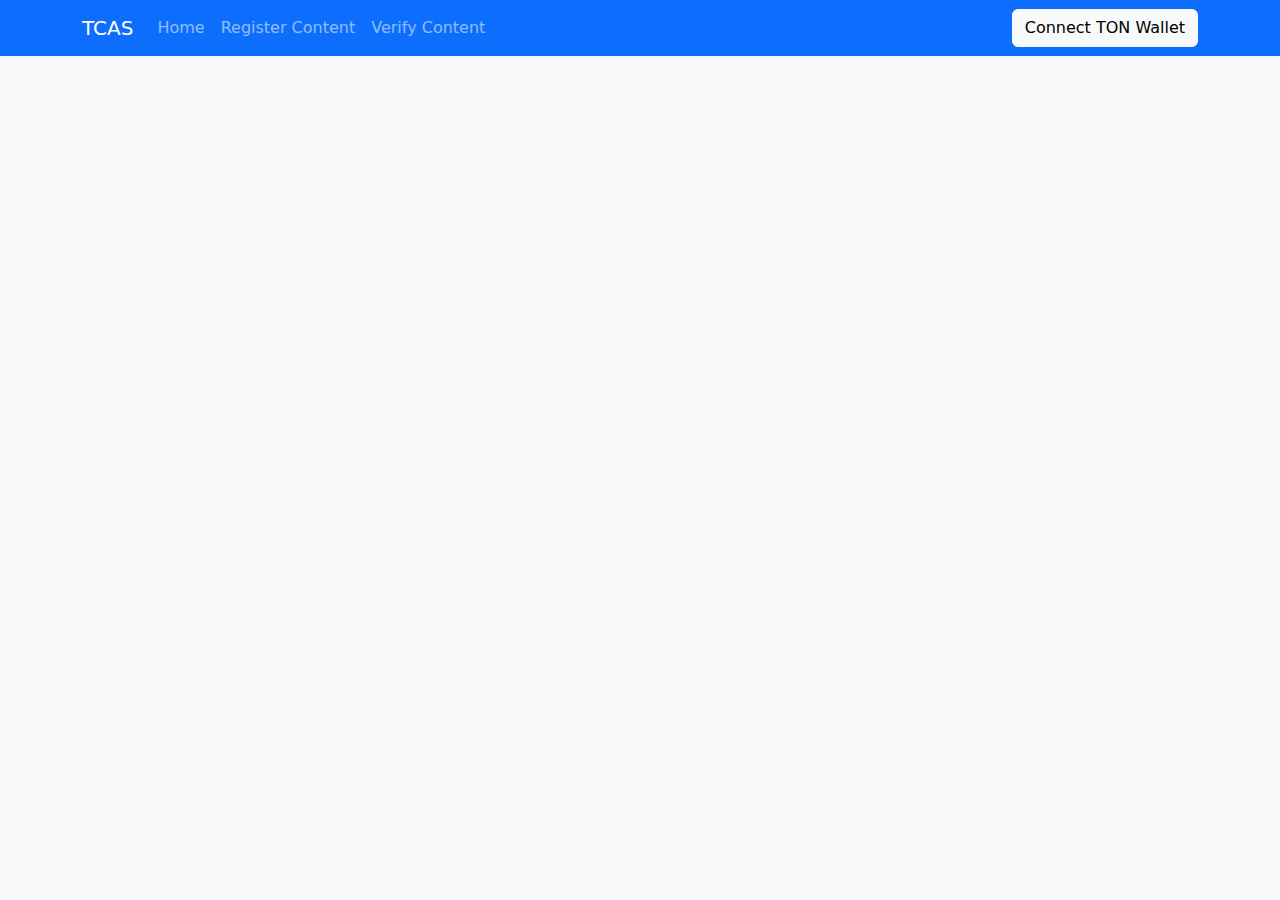
<file: dashboard.html>
<!DOCTYPE html>
<html lang="en">
<head>
    <meta charset="UTF-8">
    <meta name="viewport" content="width=device-width, initial-scale=1.0">
    <title>Creator Dashboard - TON Creator Authentication System</title>
    <link href="https://cdn.jsdelivr.net/npm/bootstrap@5.3.0/dist/css/bootstrap.min.css" rel="stylesheet">
    <link href="css/styles.css" rel="stylesheet">
</head>
<body>
    <nav class="navbar navbar-expand-lg navbar-dark bg-primary">
        <div class="container">
            <a class="navbar-brand" href="#">TCAS</a>
            <button class="navbar-toggler" type="button" data-bs-toggle="collapse" data-bs-target="#navbarNav">
                <span class="navbar-toggler-icon"></span>
            </button>
            <div class="collapse navbar-collapse" id="navbarNav">
                <ul class="navbar-nav me-auto">
                    <li class="nav-item"><a class="nav-link" href="index.html">Home</a></li>
                    <li class="nav-item"><a class="nav-link" href="register.html">Register Content</a></li>
                    <li class="nav-item"><a class="nav-link" href="verify.html">Verify Content</a></li>
                </ul>
                <div id="wallet-container">
                    <button id="connect-wallet" class="btn btn-light">Connect TON Wallet</button>
                    <div id="wallet-info" class="d-none">
                        <span id="wallet-address"></span>
                    </div>
                </div>
            </div>
        </div>
    </nav>

    <div class="container my-5">
        <div class="wallet-warning alert alert-warning d-none">
            Please connect your TON wallet to view your dashboard.
        </div>
        
        <div id="dashboard-content" class="d-none">
            <div class="d-flex justify-content-between align-items-center mb-4">
                <h2>Creator Dashboard</h2>
                <a href="register.html" class="btn btn-primary">Register New Content</a>
            </div>
            
            <div class="row">
                <div class="col-md-4">
                    <div class="card mb-4">
                        <div class="card-body">
                            <h5 class="card-title">Stats Overview</h5>
                            <div class="d-flex justify-content-between mb-2">
                                <span>Registered Content</span>
                                <span id="registered-count">0</span>
                            </div>
                            <div class="d-flex justify-content-between mb-2">
                                <span>Verification Requests</span>
                                <span id="verification-count">0</span>
                            </div>
                            <div class="d-flex justify-content-between">
                                <span>Usage Instances</span>
                                <span id="usage-count">0</span>
                            </div>
                        </div>
                    </div>
                    
                    <div class="card">
                        <div class="card-body">
                            <h5 class="card-title">Quick Actions</h5>
                            <div class="list-group">
                                <a href="register.html" class="list-group-item list-group-item-action">Register New Content</a>
                                <a href="#" class="list-group-item list-group-item-action" data-bs-toggle="modal" data-bs-target="#bulkVerificationModal">Generate Bulk Verification</a>
                                <a href="#" class="list-group-item list-group-item-action" id="export-data">Export Registration Data</a>
                            </div>
                        </div>
                    </div>
                </div>
                
                <div class="col-md-8">
                    <div class="card">
                        <div class="card-header">
                            <div class="d-flex justify-content-between align-items-center">
                                <h5 class="mb-0">Your Registered Content</h5>
                                <div class="input-group" style="width: 250px;">
                                    <input type="text" class="form-control form-control-sm" placeholder="Search content..." id="content-search">
                                </div>
                            </div>
                        </div>
                        <div class="card-body">
                            <div class="table-responsive">
                                <table class="table">
                                    <thead>
                                        <tr>
                                            <th>Title</th>
                                            <th>Date Registered</th>
                                            <th>Rights Level</th>
                                            <th>Actions</th>
                                        </tr>
                                    </thead>
                                    <tbody id="content-table-body">
                                        <!-- Content items will be inserted here -->
                                    </tbody>
                                </table>
                            </div>
                            <div id="no-content-message" class="text-center py-3 d-none">
                                <p>You haven't registered any content yet.</p>
                                <a href="register.html" class="btn btn-primary">Register Your First Content</a>
                            </div>
                        </div>
                    </div>
                </div>
            </div>
        </div>
    </div>
    
    <!-- Content Details Modal -->
    <div class="modal fade" id="contentDetailsModal" tabindex="-1">
        <div class="modal-dialog modal-lg">
            <div class="modal-content">
                <div class="modal-header">
                    <h5 class="modal-title" id="modal-content-title">Content Details</h5>
                    <button type="button" class="btn-close" data-bs-dismiss="modal" aria-label="Close"></button>
                </div>
                <div class="modal-body">
                    <div class="row">
                        <div class="col-md-6">
                            <h6>Registration Details</h6>
                            <dl class="row">
                                <dt class="col-sm-4">Date Registered</dt>
                                <dd class="col-sm-8" id="modal-register-date"></dd>
                                
                                <dt class="col-sm-4">Content Hash</dt>
                                <dd class="col-sm-8" id="modal-content-hash"></dd>
                                
                                <dt class="col-sm-4">Rights Level</dt>
                                <dd class="col-sm-8" id="modal-rights-level"></dd>
                            </dl>
                        </div>
                        <div class="col-md-6">
                            <h6>Usage Statistics</h6>
                            <dl class="row">
                                <dt class="col-sm-6">Verification Requests</dt>
                                <dd class="col-sm-6" id="modal-verify-count"></dd>
                                
                                <dt class="col-sm-6">Usage Instances</dt>
                                <dd class="col-sm-6" id="modal-usage-count"></dd>
                            </dl>
                        </div>
                    </div>
                    
                    <h6 class="mt-3">Content Description</h6>
                    <p id="modal-content-desc"></p>
                    
                    <h6>Verification Link</h6>
                    <div class="input-group mb-3">
                        <input type="text" class="form-control" id="modal-verify-link" readonly>
                        <button class="btn btn-outline-secondary" type="button" id="modal-copy-link">Copy</button>
                    </div>
                </div>
                <div class="modal-footer">
                    <button type="button" class="btn btn-secondary" data-bs-dismiss="modal">Close</button>
                    <button type="button" class="btn btn-primary" id="modal-update-btn">Update Rights</button>
                </div>
            </div>
        </div>
    </div>

    <script src="https://cdn.jsdelivr.net/npm/bootstrap@5.3.0/dist/js/bootstrap.bundle.min.js"></script>
    <script src="js/ton-connect.js"></script>
    <script src="js/mock-data.js"></script>
    <script src="js/dashboard.js"></script>
</body>
</html>
</file>
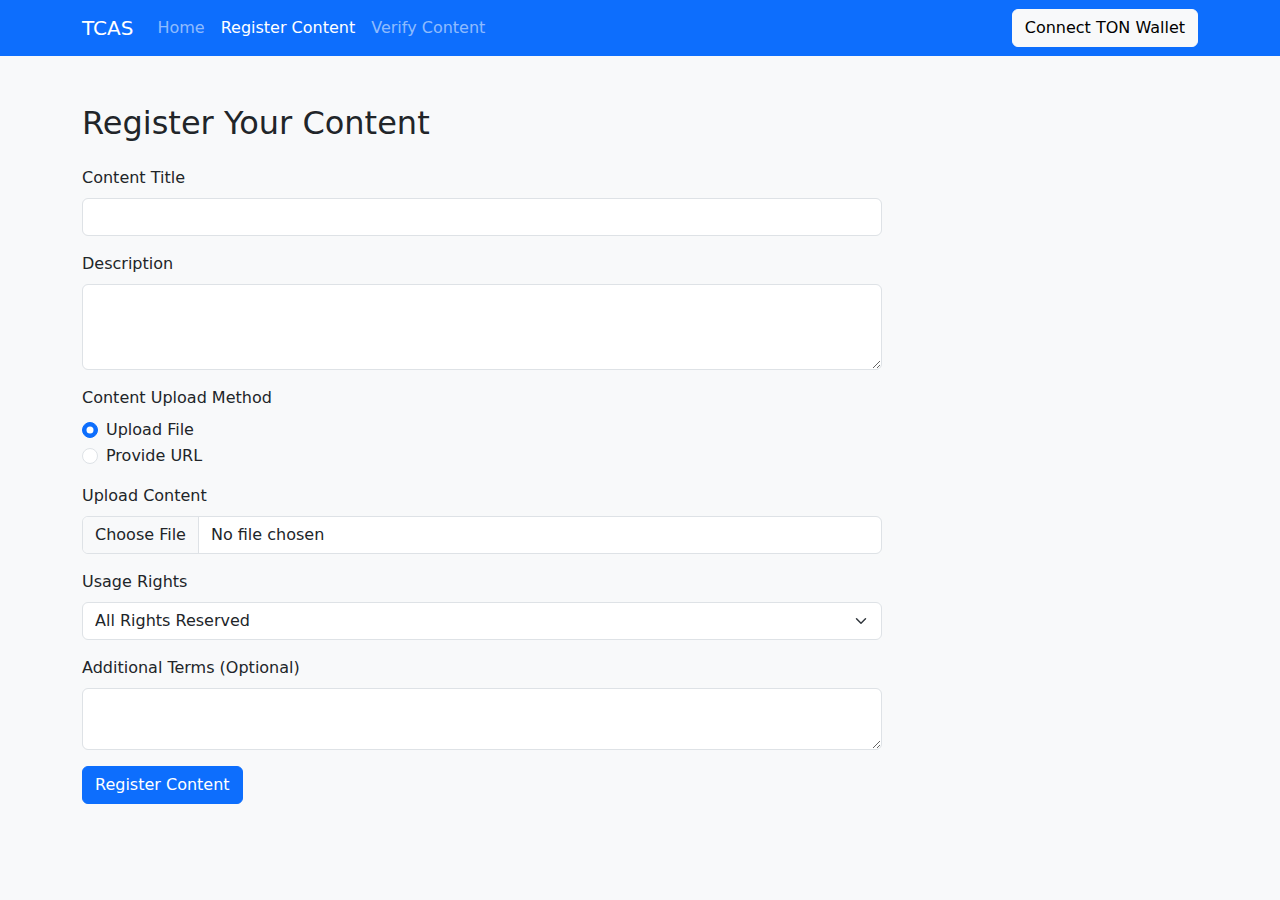
<file: register.html>
<!DOCTYPE html>
<html lang="en">
<head>
    <meta charset="UTF-8">
    <meta name="viewport" content="width=device-width, initial-scale=1.0">
    <title>Register Content - TON Creator Authentication System</title>
    <link href="https://cdn.jsdelivr.net/npm/bootstrap@5.3.0/dist/css/bootstrap.min.css" rel="stylesheet">
    <link href="css/styles.css" rel="stylesheet">
</head>
<body>
    <nav class="navbar navbar-expand-lg navbar-dark bg-primary">
        <div class="container">
            <a class="navbar-brand" href="#">TCAS</a>
            <button class="navbar-toggler" type="button" data-bs-toggle="collapse" data-bs-target="#navbarNav">
                <span class="navbar-toggler-icon"></span>
            </button>
            <div class="collapse navbar-collapse" id="navbarNav">
                <ul class="navbar-nav me-auto">
                    <li class="nav-item"><a class="nav-link" href="index.html">Home</a></li>
                    <li class="nav-item"><a class="nav-link active" href="register.html">Register Content</a></li>
                    <li class="nav-item"><a class="nav-link" href="verify.html">Verify Content</a></li>
                </ul>
                <div id="wallet-container">
                    <button id="connect-wallet" class="btn btn-light">Connect TON Wallet</button>
                    <div id="wallet-info" class="d-none">
                        <span id="wallet-address"></span>
                        <a href="dashboard.html" class="btn btn-sm btn-light ms-2">Dashboard</a>
                    </div>
                </div>
            </div>
        </div>
    </nav>

    <div class="container my-5">
        <h2>Register Your Content</h2>
        <div class="wallet-warning alert alert-warning d-none">
            Please connect your TON wallet to register content.
        </div>
        
        <form id="registration-form" class="my-4">
            <div class="mb-3">
                <label for="content-title" class="form-label">Content Title</label>
                <input type="text" class="form-control" id="content-title" required>
            </div>
            
            <div class="mb-3">
                <label for="content-description" class="form-label">Description</label>
                <textarea class="form-control" id="content-description" rows="3"></textarea>
            </div>
            
            <div class="mb-3">
                <label class="form-label">Content Upload Method</label>
                <div class="form-check">
                    <input class="form-check-input" type="radio" name="upload-method" id="file-upload" checked>
                    <label class="form-check-label" for="file-upload">Upload File</label>
                </div>
                <div class="form-check">
                    <input class="form-check-input" type="radio" name="upload-method" id="url-input">
                    <label class="form-check-label" for="url-input">Provide URL</label>
                </div>
            </div>
            
            <div id="file-upload-section" class="mb-3">
                <label for="content-file" class="form-label">Upload Content</label>
                <input class="form-control" type="file" id="content-file">
            </div>
            
            <div id="url-input-section" class="mb-3 d-none">
                <label for="content-url" class="form-label">Content URL</label>
                <input type="url" class="form-control" id="content-url">
            </div>
            
            <div class="mb-3">
                <label for="rights-level" class="form-label">Usage Rights</label>
                <select class="form-select" id="rights-level">
                    <option value="1">All Rights Reserved</option>
                    <option value="2">Attribution Required</option>
                    <option value="3">Attribution + Non-Commercial</option>
                    <option value="4">Creative Commons</option>
                    <option value="5">Public Domain</option>
                </select>
            </div>
            
            <div class="mb-3">
                <label for="rights-details" class="form-label">Additional Terms (Optional)</label>
                <textarea class="form-control" id="rights-details" rows="2"></textarea>
            </div>
            
            <button type="submit" class="btn btn-primary" id="register-btn">Register Content</button>
        </form>
        
        <div id="registration-result" class="card d-none">
            <div class="card-header bg-success text-white">
                Registration Successful
            </div>
            <div class="card-body">
                <h5 class="card-title">Content Registered to TON Blockchain</h5>
                <p>Your content has been successfully registered on the TON blockchain.</p>
                
                <div class="mb-3">
                    <label class="form-label">Content Hash:</label>
                    <input type="text" class="form-control" id="content-hash" readonly>
                </div>
                
                <div class="mb-3">
                    <label class="form-label">Verification Link:</label>
                    <div class="input-group">
                        <input type="text" class="form-control" id="verification-link" readonly>
                        <button class="btn btn-outline-secondary" type="button" id="copy-link-btn">Copy</button>
                    </div>
                </div>
                
                <a href="dashboard.html" class="btn btn-primary">Go to Dashboard</a>
            </div>
        </div>
    </div>

    <script src="https://cdn.jsdelivr.net/npm/bootstrap@5.3.0/dist/js/bootstrap.bundle.min.js"></script>
    <script src="js/ton-connect.js"></script>
    <script src="js/content-registry.js"></script>
</body>
</html>
</file>
<file: css/styles.css>
/* Custom styles for TON Creator Authentication System */

/* General styles */
body {
    background-color: #f8f9fa;
}

/* Wallet display */
#wallet-info {
    display: flex;
    align-items: center;
    color: white;
}

#wallet-address {
    font-family: monospace;
    font-size: 0.9rem;
}

/* Content cards */
.card {
    box-shadow: 0 2px 4px rgba(0,0,0,0.05);
    margin-bottom: 20px;
}

/* Registration form */
#registration-form {
    max-width: 800px;
}

/* File upload styling */
.form-control[type="file"] {
    padding: 0.375rem 0.75rem;
}

/* Content hash display */
#content-hash, #verification-link, #modal-verify-link {
    font-family: monospace;
    font-size: 0.9rem;
}

/* Dashboard stats */
#registered-count, #verification-count, #usage-count {
    font-weight: bold;
    color: #0d6efd;
}

/* Content table */
.table td {
    vertical-align: middle;
}

/* Content details modal */
.modal-body dl {
    margin-bottom: 0;
}

/* Rights level badges */
.rights-badge {
    display: inline-block;
    padding: 0.25em 0.6em;
    font-size: 0.75rem;
    font-weight: 700;
    line-height: 1;
    text-align: center;
    white-space: nowrap;
    vertical-align: baseline;
    border-radius: 0.25rem;
    background-color: #f0f0f0;
}
</file>
